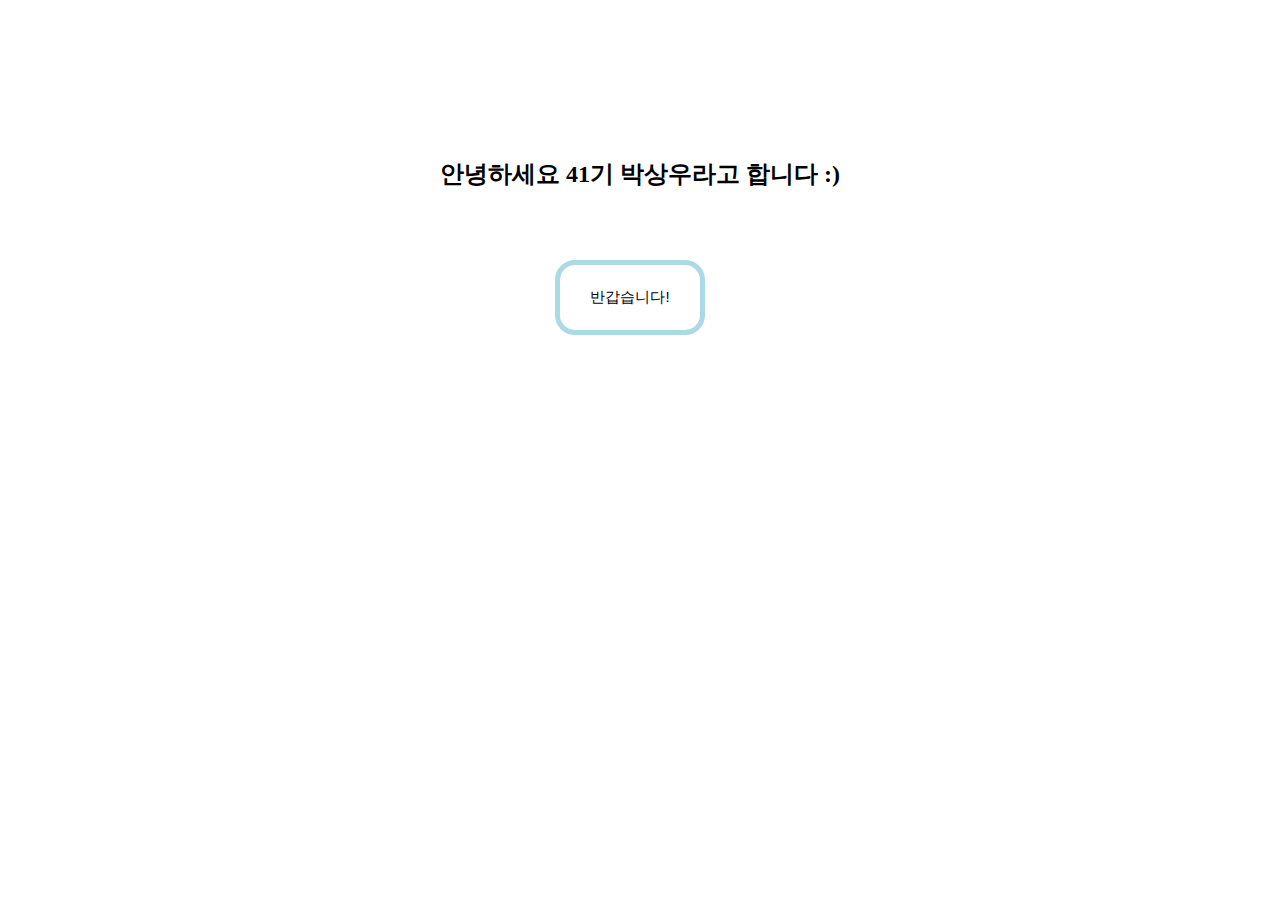
<file: index.html>
<!DOCTYPE html>
<html>
  <head>
    <meta charset="utf-8">
    <meta name="viewport" content="width=device-width">
    <title>41기 박상우 자기소개 과제</title>
    <link href="style.css" rel="stylesheet">
    <link href="one.html" rel="html">
  </head>
  <body>
    <header>
    <h2 class="h2">안녕하세요 41기 박상우라고 합니다 :)</h2>
  </header>
  <section>
      <a href="one.html"><button class="but1">반갑습니다!</button></a>
  </section>
  </body>
</html>
</file>
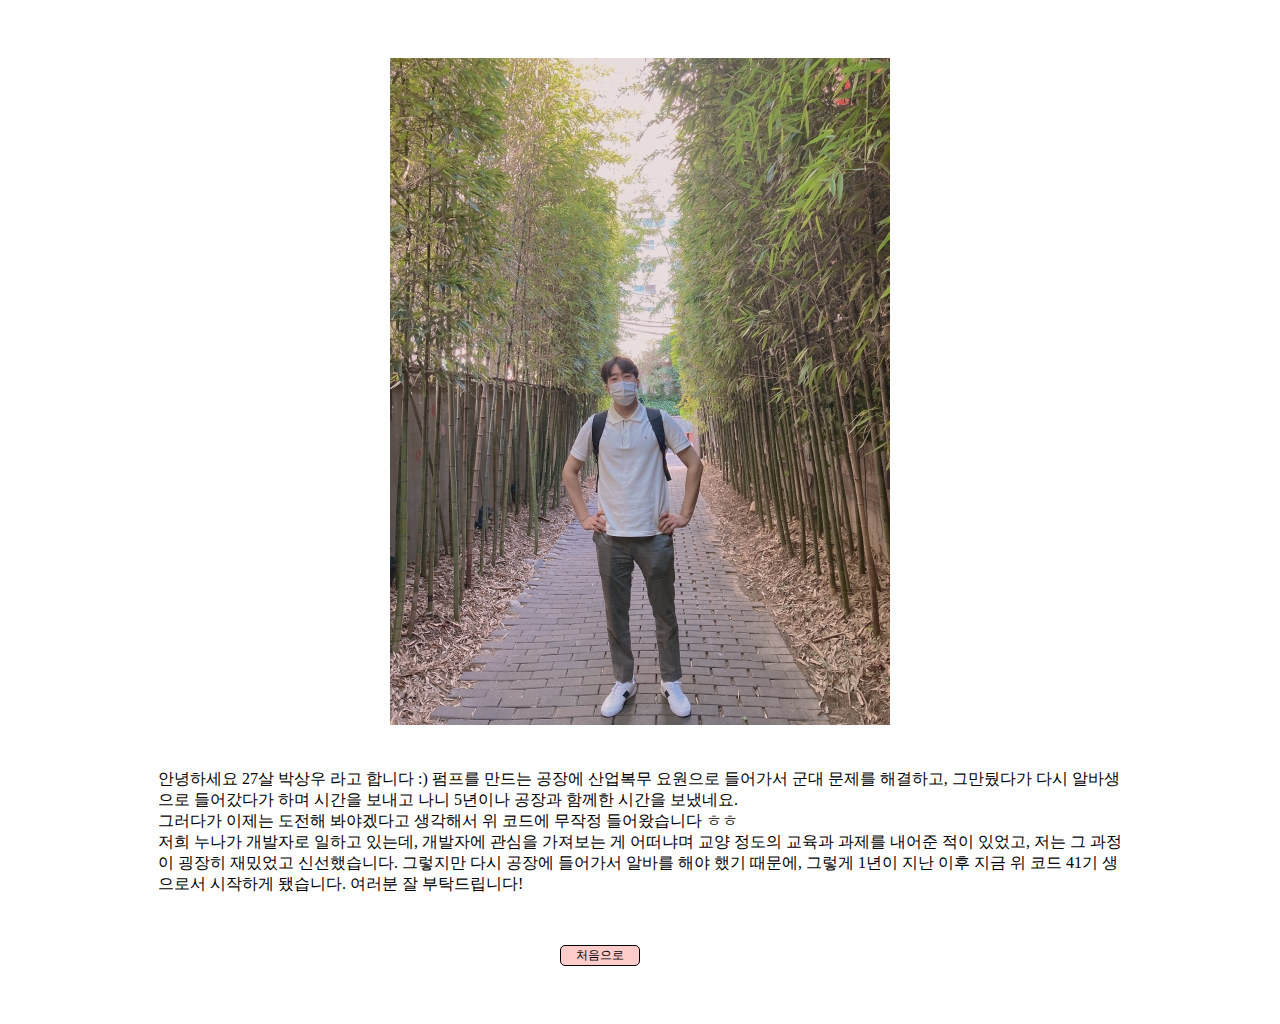
<file: one.html>
<!DOCTYPE html>
<html>
    <head>
        <meta charset="utf-8">
        <meta name="viewport" content="width=device-width">
        <title>41기 박상우 안녕하세요!</title>
        <link href="style.css" rel="stylesheet">
        <link href="index.html" rel="html">
    </head> 
    <body>
        <header>
        <img class="img1" src=20221113_145345262.jpg alt>
    </header>
        <section>
        <div class="div1">안녕하세요 27살 박상우 라고 합니다 :)
            펌프를 만드는 공장에 산업복무 요원으로 들어가서 군대 문제를 해결하고, 그만뒀다가 다시 알바생으로 들어갔다가 하며
            시간을 보내고 나니 5년이나 공장과 함께한 시간을 보냈네요.<br> 그러다가 이제는 도전해 봐야겠다고 생각해서 위 코드에 무작정 들어왔습니다 ㅎㅎ<br>
            저희 누나가 개발자로 일하고 있는데, 개발자에 관심을 가져보는 게 어떠냐며 교양 정도의 교육과 과제를 내어준 적이 있었고,
            저는 그 과정이 굉장히 재밌었고 신선했습니다. 그렇지만 다시 공장에 들어가서 알바를 해야 했기 때문에,
            그렇게 1년이 지난 이후 지금 위 코드 41기 생으로서 시작하게 됐습니다. 여러분 잘 부탁드립니다!
        </div>
        <a href="index.html"><button class="but4">처음으로</button></a>
    </section>
    </body>
</html>
</file>
<file: style.css>
* {
    box-sizing:border-box;
}

body {
    display: flex;
    justify-content: center;
    flex-direction: column;
    align-items: center;
}

.h2 {
    margin-top: 150px;
}

.but1 {
    width: 150px;
    height: 75px;
    font-size: 15px;
    background-color: white;
    border: 5px solid lightblue;
    border-radius: 20px;
    margin-top: 50px;
    margin-left: -20px;
}

.but1:hover {
    background-color: #ffffcc;
    opacity: 0.8;
}

.but2 { 
    width: 150px;
    height: 75px;
    font-size: 15px;
    background-color: white;
    border: 5px solid #0080ff;
    border-radius: 20px;
    margin-left: 20px;
}

.but2:hover {
    background-color: #ccccff;
    opacity: 0.6;
}

.but3 {
    width: 150px;
    height: 75px;
    font-size: 15px;
    text-align: center;
    background-color:  white; 
    border: 5px solid #cc99ff;
    border-radius: 20px;
    margin-top: 50px;
    margin-left: 20px;
    float: right;
}

.but3:hover {
    background-color: #ffe6ff;
    opacity: 0.6;
}

.img1 {
    width: 500px;
    margin: 50px auto;
}
.but4 {
    width: 80px;
    font-size: 12px;
    background-color: #ffcccc;
    border: 1px solid black;
    border-radius: 5px;
    margin: 50px auto;
    margin-right: 50%;
    float: right;
}

.but4:hover {
    opacity: 0.8;
}

.div1{
    margin: -10px 150px 0 150px;
    font-size: 16px;
}
</file>
